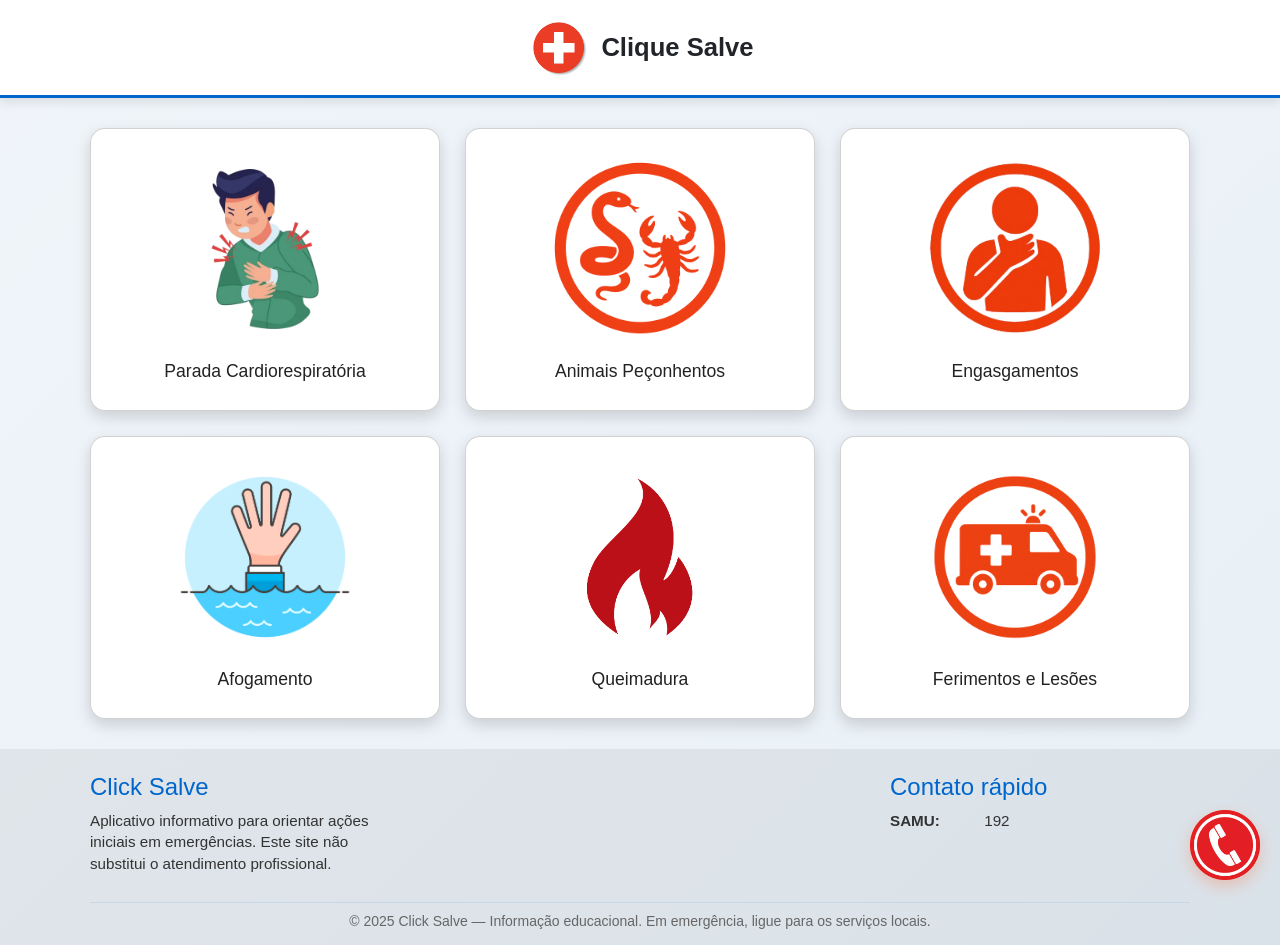
<file: index.html>
<!DOCTYPE html>
<html lang="pt-BR">

<head>
    <meta charset="utf-8" />
    <meta name="viewport" content="width=device-width, initial-scale=1" />
      <script src="https://vlibras.gov.br/app/vlibras-plugin.js"></script>
    
    <!-- Bootstrap CSS -->
    <link href="https://cdn.jsdelivr.net/npm/bootstrap@5.3.2/dist/css/bootstrap.min.css" rel="stylesheet" integrity="sha384-......" crossorigin="anonymous">

    <title>Clique Salve - Vida salva em um clique</title>
    <link rel="stylesheet" href="css/style.css">
</head>

<body>

    <!-- HEADER -->
    <header class="header">
        <div class="header-item" onclick="location.href='index.html';" role="button" tabindex="0">
            <img src="paginas-layout/saude.jpg" alt="Logo Clique Salve">
            <h1>Clique Salve</h1>
        </div>
    </header>

    <!-- GRID DAS SITUAÇÕES -->
    <div class="layout">
        <div class="situacoes">

            <div class="card text-center" data-page="html/parada.html" role="button" tabindex="0">
                <img src="paginas-layout/parada.png" class="img-fluid mx-auto d-block" alt="Parada Cardiorespiratória">
                <h2>Parada Cardiorespiratória</h2>
            </div>

            
            <div class="card text-center" data-page="html/animais.html" role="button" tabindex="0">
                <img src="paginas-layout/peçonhentos.png" class="img-fluid mx-auto d-block" alt="Animais Peçonhentos">
                <h2>Animais Peçonhentos</h2>
            </div>

            <div class="card text-center" data-page="html/engasgos.html" role="button" tabindex="0">
                <img src="paginas-layout/engasgo.png" class="img-fluid mx-auto d-block" alt="Engasgamentos">
                <h2>Engasgamentos</h2>
            </div>
   
            <div class="card text-center" data-page="html/afogamento.html" role="button" tabindex="0">
                <img src="paginas-layout/afogamento2.png" class="img-fluid mx-auto d-block" alt="Afogamento">
                <h2>Afogamento</h2>
            </div>

            <div class="card text-center" data-page="html/queimadura.html" role="button" tabindex="0">
                <img src="paginas-layout/incendio.png" class="img-fluid mx-auto d-block" alt="Queimadura">
                <h2>Queimadura</h2>
            </div>

            <div class="card text-center" data-page="html/ferimentos.html" role="button" tabindex="0">
                <img src="paginas-layout/ambulancia.png" class="img-fluid mx-auto d-block" alt="Ferimentos">
                <h2>Ferimentos e Lesões</h2>
            </div>

        </div>
    </div>

    <!-- BOTÃO LIGAR -->
<button id="BotaoLigar" class="BotaoLigar">
    <img src="paginas-layout/phone.png" alt="Ligar">
</button>

    <!-- MODAL -->
    <div class="Modal" id="modal">
        <div class="Modal-content">
            <span class="close-button" id="closeBtn">&times;</span>
            <h2>Escolha o serviço de emergência</h2>

            <div class="emergency-buttons">
                <a class="btn-emergency" href="tel:192">Ligar para SAMU (192)</a>
                <a class="btn-emergency" href="tel:193">Ligar para Bombeiros (193)</a>
                <a class="btn-emergency" href="tel:190">Ligar para Polícia (190)</a>
            </div>
        </div>
    </div>

    <script src="script.js"></script>

    <!-- Bootstrap JS Bundle -->
    <script src="https://cdn.jsdelivr.net/npm/bootstrap@5.3.2/dist/js/bootstrap.bundle.min.js" integrity="sha384-......" crossorigin="anonymous"></script>

    <!-- FOOTER -->
    <footer class="site-footer">
        <div class="footer-inner">
            <div class="footer-column footer-about">
                <h4>Click Salve</h4>
                <p>Aplicativo informativo para orientar ações iniciais em emergências. Este site não substitui o atendimento profissional.</p>
            </div>

            <div class="footer-column footer-contact">
                <h4>Contato rápido</h4>
                <p><strong>SAMU:</strong> 192</p>
            </div>
        </div>

        <div class="footer-bottom">
            <small>© 2025 Click Salve — Informação educacional. Em emergência, ligue para os serviços locais.</small>
        </div>
    </footer>
 <div vw class="enabled">
        <div vw-access-button class="active"></div>
        <div vw-plugin-wrapper>
            <div class="vw-plugin-top-wrapper"></div>
        </div>
    </div>
</body>
    <script>
        new window.VLibras.Widget('https://vlibras.gov.br/app');
    </script>
</html>
</file>
<file: css/style.css>
* {
  margin: 0;
  padding: 0;
  box-sizing: border-box;
  font-family: "Poppins", sans-serif;
}

body {
  background: linear-gradient(135deg, #f0f4f9, #e8f0f7);
  min-height: 100vh;
  display: flex;
  flex-direction: column;
}


/* ---------------- HEADER ---------------- */

header {
  display: flex;
  justify-content: center; /* always center logo+text */
  align-items: center;
  position: relative; /* container for absolute home button */
  background: #ffffff;
  padding: 15px 40px;
  border-bottom: 3px solid #0066cc;
  box-shadow: 0 4px 10px rgba(0,0,0,0.1);
}

/* ensure headers use the same typeface */
header h1,
.page-header h1 {
  font-family: "Poppins", sans-serif;
  font-size: 2rem;
  font-weight: 700;
}

.header-item {
  display: flex;
  align-items: center;
  gap: 10px;
  cursor: pointer;
  transition: 0.2s;
  margin: 0 auto; /* center inside header */
  text-align: center;
}

.header-item img {
  width: 65px;
  height: 65px;
  border-radius: 50%;
}

.header-item:hover {
  transform: scale(1.05);
  opacity: 0.9;
}

/* Force precise vertical centering of the header text next to the logo */
.header-item h1 {
  margin: 0;                 /* remove any residual margins */
  line-height: 1;            /* avoid extra line spacing */
  display: inline-block;     /* keep h1 sized to content */
  vertical-align: middle;    /* fallback for non-flex contexts */
  align-self: center;        /* ensures vertical centering inside the flex container */
  font-size: 1.6rem;         /* increased for better readability and balance with logo */
  font-weight: 700;
}

/* More specific fallbacks to force pixel-aligned centering
   - Ensure the header-item is a flex row and the logo is a block
   - Use explicit line-height equal to the logo height as a robust fallback
*/
.header .header-item { display: flex; align-items: center; }
.header-item img { display: block; }
.header .header-item h1 { line-height: 65px; }

.BotaoLigar img {
    width: 70px;
    height: 70px;
}

.BotaoLigar {
    width: 70px;
    height: 70px;
    display: flex;
    justify-content: center;
    align-items: center;
    padding: 0;
    border-radius: 50%;
    transition: transform 0.25s ease;
}

.BotaoLigar:hover {
    transform: scale(1.12); /* aumenta 12% */
}


/* ---------------- GRID DAS SITUAÇÕES ---------------- */

.layout {
  padding: 30px 20px;
}

.situacoes {
  display: grid;
  grid-template-columns: repeat(3, 1fr); /* 3 colunas */
  grid-template-rows: repeat(2, auto);   /* 2 linhas */
  gap: 25px;
  max-width: 1100px;
  margin: auto;
}


/* ---------------- CARDS ---------------- */

.card {
  background: white;
  border-radius: 15px;
  padding: 20px 10px;
  text-align: center;
  box-shadow: 0 6px 15px rgba(0,0,0,0.15);
  cursor: pointer;
  transition: 0.25s;
}

.card:hover {
  transform: translateY(-5px);
  box-shadow: 0 10px 25px rgba(0,0,0,0.25);
}

.card img {
  width: 200px;
  height: 200px;
}

.card h2 {
  margin-top: 12px;
  font-size: 1.1rem;
  color: #222;
}


/* Tablets e telas médias ─ 2 colunas */
@media (max-width: 1024px) {
  .situacoes {
    grid-template-columns: repeat(2, 1fr);
    gap: 20px;
  }

  header {
    padding: 15px 20px;
  }
}

/* Celulares ─ 1 coluna */
@media (max-width: 600px) {
  header {
    flex-direction: column;
    gap: 15px;
    padding: 10px;
    text-align: center;
  }

  .situacoes {
    grid-template-columns: 1fr;
    gap: 15px;
  }

  .header-item img {
    width: 55px;
    height: 55px;
  }

  /* keep header text aligned with the smaller logo on mobile */
  .header-item h1 { font-size: 1.3rem; }
  .header .header-item h1 { line-height: 55px; }

  .card img {
    width: 80px;
    height: 80px;
  }
}

 .BotaoLigar{
    position: fixed;
    bottom: 20px;
    right: 20px;
    background: linear-gradient(90deg, #ff6b35, #ff5722);
    color: #fff;
    border: none;
    border-radius: 50px;
    padding: 15px 25px;
    font-size: 1rem;
    box-shadow: 0 6px 15px rgba(255, 107, 53, 0.3);
    cursor: pointer;
    transition: all 0.3s ease;
    z-index: 1000;
 }

/* ---------------- FOOTER ---------------- */
.site-footer {
  margin-top: auto;     /* empurra o footer pro fim da tela */
  background: rgba(0,0,0,0.06);
  padding: 24px 20px 12px;
}

.footer-inner{
  max-width:1100px;
  margin:0 auto 12px;
  display:flex;
  gap:500px;
  justify-content:space-between;
  align-items:flex-start;
}
.footer-column{flex:1;min-width:180px}
.footer-column h4{margin-bottom:8px;color:#0066cc}
.footer-column p{font-size:0.95rem;color:#333333;line-height:1.4}
.footer-links ul{list-style:none;padding:0}
.footer-links a{color:#0066cc;text-decoration:none}
.footer-links li{margin-bottom:6px}
.footer-contact strong{display:inline-block;width:90px}
.footer-bottom{max-width:1100px;margin:0 auto;text-align:center;padding-top:6px;border-top:1px solid rgba(0,102,204,0.1);color:#666666}

@media (max-width:900px){
  .footer-inner{flex-direction:column;gap:14px;align-items:center;text-align:center}
  .footer-contact strong{width:auto}
}

/* ---------------- MODAL ---------------- */

.Modal {
    position: fixed;
    top: 0;
    left: 0;
    width: 100%;
    height: 100%;
    background: rgba(0, 0, 0, 0.5);
    display: none;
    justify-content: center;
    align-items: center;
    z-index: 1001;
    padding: 20px;
}

.Modal.show {
    display: flex;
}

.Modal-content {
    background: #fff;
    padding: 25px 30px;
    border-radius: 12px;
    text-align: center;
    max-width: 400px;
    width: 90%;
    box-shadow: 0 6px 15px rgba(0, 0, 0, 0.2);
    position: relative;
    animation: fadeIn .25s ease;
}

@keyframes fadeIn {
    from { opacity: 0; transform: translateY(-10px); }
    to   { opacity: 1; transform: translateY(0); }
}

.close-button {
    position: absolute;
    right: 15px;
    top: 10px;
    cursor: pointer;
    font-size: 28px;
    font-weight: bold;
    color: #444;
}

.emergency-buttons {
    display: flex;
    flex-direction: column;
    gap: 12px;
    margin-top: 20px;
}

.btn-emergency {
    padding: 12px;
    background: #0066cc;
    color: #fff;
    border-radius: 8px;
    text-decoration: none;
    font-weight: bold;
    display: block;
}

.btn-emergency:hover {
    background: #0052a3;
}
/* ---------------- IMAGE MODAL ---------------- */
/* (existing rules start earlier, but ensure video modal has similar look) */

/* ---------------- VIDEO MODAL ---------------- */
.video-modal {
    position: fixed;
    top: 0;
    left: 0;
    width: 100%;
    height: 100%;
    background: rgba(0, 0, 0, 0.8);
    display: none;
    justify-content: center;
    align-items: center;
    z-index: 1002;
    padding: 20px;
}

.video-modal.show {
    display: flex;
}

.video-modal-content {
    position: relative;
    /* use viewport width to stay within screen bounds */
    max-width: 90vw;
    max-height: 90vh;
    width: 100%;
    background: #000;
    border-radius: 12px;
    overflow: hidden;
    animation: fadeIn .25s ease;
    display: flex;
    justify-content: center;
    align-items: center;
}

.video-modal-player {
    /* scale video to fit container while preserving aspect ratio */
    max-width: 100%;
    max-height: 100%;
    width: auto;
    height: auto;
    object-fit: contain;
    display: block;
}

.video-modal-close {
    position: absolute;
    top: 10px;
    right: 15px;
    cursor: pointer;
    font-size: 28px;
    font-weight: bold;
    color: #fff;
    z-index: 1003;
}

.video-modal-back {
    position: absolute;
    bottom: 10px;
    right: 15px;
    padding: 8px 12px;
    background: #fff;
    border: none;
    border-radius: 6px;
    cursor: pointer;
    z-index: 1003;
}
</file>
